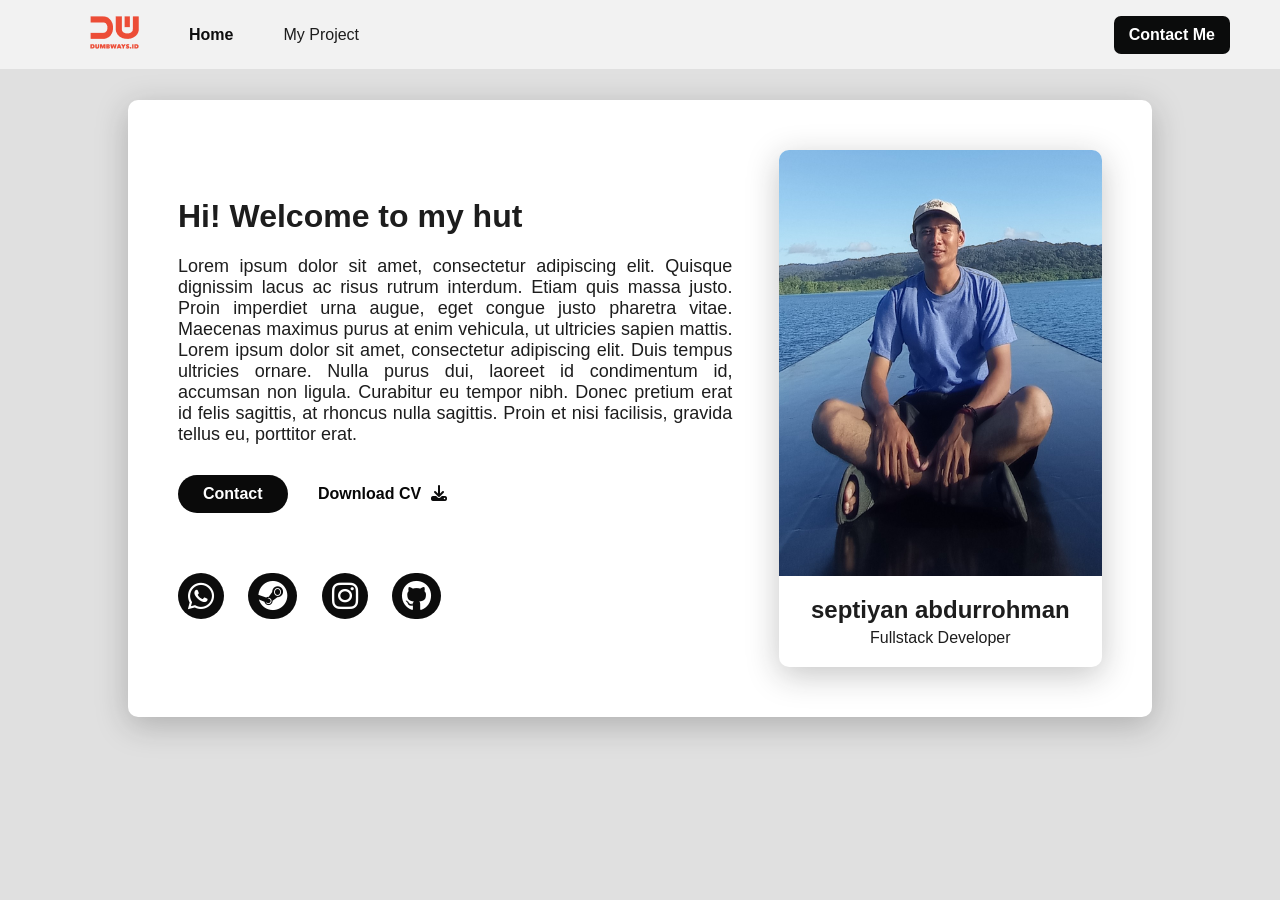
<file: index.html>
<html>
  <head>
    <meta charset="UTF-8">
    <title>
        boot
    </title>
    <link rel="stylesheet" href="https://cdnjs.cloudflare.com/ajax/libs/font-awesome/6.2.1/css/all.min.css" integrity="sha512-MV7K8+y+gLIBoVD59lQIYicR65iaqukzvf/nwasF0nqhPay5w/9lJmVM2hMDcnK1OnMGCdVK+iQrJ7lzPJQd1w==" crossorigin="anonymous" referrerpolicy="no-referrer" />
    <link rel="stylesheet" href="/assets/css/css.css">
  </head>
  <body>
   <!--nav bar-->
    <nav>
      <ul>
        <li><a href="https://dumbways.id/"><img src="/assets/images/logo.png"/></a></li>
        <li class="active"><a href="/">Home</a></li>
        <li><a href="#">My Project</a></li>
      </ul>
      <a href="contact.html" id="contact-me-button">Contact Me</a>
    </nav>
    <!--nav end-->
    <div class="container">
      <div id="left-container">
        <h1>Hi! Welcome to my hut</h1>
        <p>
            Lorem ipsum dolor sit amet, consectetur adipiscing elit. Quisque dignissim lacus ac risus rutrum interdum. Etiam quis massa justo. Proin imperdiet urna augue, eget congue justo pharetra vitae. Maecenas maximus purus at enim vehicula, ut ultricies sapien mattis. Lorem ipsum dolor sit amet, consectetur adipiscing elit. Duis tempus ultricies ornare. Nulla purus dui, laoreet id condimentum id, accumsan non ligula. Curabitur eu tempor nibh. Donec pretium erat id felis sagittis, at rhoncus nulla sagittis. Proin et nisi facilisis, gravida tellus eu, porttitor erat.
         
        </p>
        <div id="action-button-container">
          <a id="contact-button" href="mailto:septiyan63@gmail.com" target="_blank">
            <button>Contact</button>
          </a>
          <a id="download-cv-button" href="https://drive.google.com/file/d/1e1Gf2i0jvV7qUtAZ8Dupzk9ojrzxqbxm/view?usp=share_link"  cursor="pointer" download>
            <button>
              Download CV
              <i class="fa-solid fa-download"></i>
            </button>
          </a>
        </div>
        <div id="social-media-container">
          <a href="https://wa.me/0895391482096" >
            <button><i class="fa-brands fa-whatsapp"></i></button>
          </a>
          <a href="" >
            <button><i class="fa-brands fa-steam"></i></i></button>
          </a>
          <a href="https://www.instagram.com/gendaanmu_/" >
            <button><i class="fa-brands fa-instagram"></i></button>
          </a>
          <a href="https://github.com/aansd">
            <button><i class="fa-brands fa-github"></i></button>
          </a>
        </div>
      </div>
      <div id="profile-card">
        <img src="assets/images/foto1.jpg" alt="Profile Picture"/>
        <div>
          <h2>septiyan abdurrohman</h2>
          <p>Fullstack Developer</p>
        </div>
      </div>
    </div>
    
  </body>
</html>
</file>
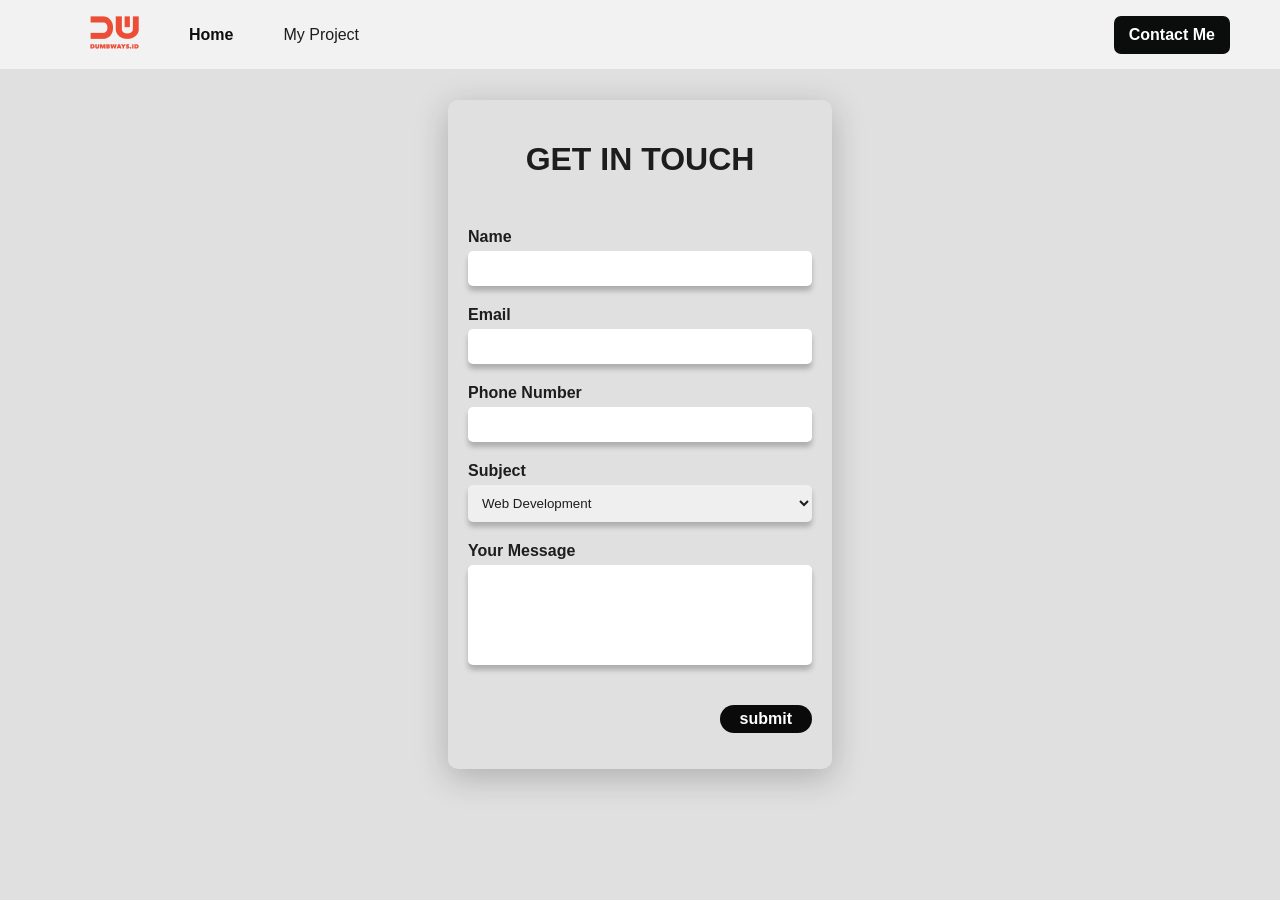
<file: contact.html>
<html>
  <head>
    <title>boot</title>
    <link rel="stylesheet" href="https://cdnjs.cloudflare.com/ajax/libs/font-awesome/6.2.1/css/all.min.css" integrity="sha512-MV7K8+y+gLIBoVD59lQIYicR65iaqukzvf/nwasF0nqhPay5w/9lJmVM2hMDcnK1OnMGCdVK+iQrJ7lzPJQd1w==" crossorigin="anonymous" referrerpolicy="no-referrer" />
    <link rel="stylesheet" href="/assets/css/css.css">
  </head>
  <body>
    
    <nav>
      <ul>
        <li><a href="/"><img src="/assets/images/logo.png"/></a></li>
        <li class="active"><a href="/">Home</a></li>
        <li><a href="#">My Project</a></li>
      </ul>
      <a href="contact.html" id="contact-me-button">Contact Me</a>
    </nav>

    <div id="form-container">
      <h1>GET IN TOUCH</h1>
      <form>
        <div>
          <label for="name">Name</label>
          <input type="text" id="name"/>
        </div>
        <div>
          <label for="email">Email</label>
          <input type="email" id="email"/>
        </div>
        <div>
          <label for="phone-number">Phone Number</label>
          <input type="text" id="phone-number"/>
        </div>
        <div>
          <label for="subject">Subject</label>
          <select id="subject">
            <option>Web Development</option>
            <option>Software Development</option>
            <option>Mobile Development</option>
          </select>
        </div>
        <div>
          <label for="message">Your Message</label>
          <textarea id="message"></textarea>
        </div>
        <div id="submit-button-container">
          <button type="button" id="submit-button" onclick="send()">submit</button>
        </div>
      </form>
    </div>
    <script src="/assets/js/main.js"></script>
  </body>
</html>
</file>
<file: assets/css/css.css>
* {
  font-family: sans-serif;
  box-sizing: border-box;
  color: #1d1d1d;
}
a {
  color: #0c0c0c;
}
body {
  background-color: #e0e0e0;
  margin: 0;
}
nav {
  background-color: #f2f2f2;
  padding: 0 50px;
  display: flex;
  align-items: center;
  justify-content: space-between;
  position: fixed;
  top: 0;
  right: 0;
  left: 0;
}
nav a {
  text-decoration: none;
}
nav ul {
  display: flex;
  align-items: center;
}
nav ul li {
  list-style-type: none;
  margin-right: 50px;
}
nav ul li a {
  color: #1d1d1d;
}
nav ul li.active a {
  color: #0d0d0e;
  font-weight: bold;
}
#contact-me-button {
  color: #ffffff;
  background-color: #0b0c0c;
  padding: 10px 15px;
  border-radius: 7px;
  font-weight: bold;
}
.container {
  width: 80%;
  margin: 100px auto;
  display: flex;
  align-items: center;
  justify-content: space-between;
  background-color: #ffffff;
  border-radius: 10px;
  box-shadow: 0 8px 32px rgba(29,29,29,0.25);
  padding: 50px;
}
#left-container {
  width: 60%;
}
#left-container h1 {
  font-weight: 800;
  margin-top: 0;
}
#left-container p {
  text-align: justify;
  margin-bottom: 30px;
  font-size: large;
}
#action-button-container a {
  text-decoration: none;
}
#contact-button {
  margin-right: 20px;
}
#contact-button button {
  border: none;
  background: #0a0a0a;
  font-weight: bold;
  color: #ffffff;
  padding: 10px 25px;
  border-radius: 20px;
  margin-bottom: 20px;
  font-size: 16px;
  cursor: pointer;
}
#download-cv-button button {
  border: none;
  background: none;
  font-weight: bold;
  color: #070707;
  border-radius: 20px;
  font-size: 16px;
  cursor: pointer;
}
#download-cv-button button i {
  margin-left: 5px;
  color: #0d0d0e;
}
#social-media-container {
  margin: 40px 0 0 0;
}
#social-media-container a {
  text-decoration: none;
}
#social-media-container a button {
  font-size: 30px;
  background: #0c0c0c;
  border: none;
  color: #ffffff;
  padding: 8px 10px;
  border-radius: 30px;
  margin-right: 20px;
  cursor: pointer;
}
#social-media-container a button i {
  color: #ffffff;
}
#profile-card {
  width: 35%;
  border-radius: 10px;
  box-shadow: 0 8px 32px rgba(29,29,29,0.25);
}
#profile-card img {
  width: 100%;
  border-radius: 10px 10px 0 0;
}
#profile-card div {
  padding: 20px 0;
}
#profile-card div h2 {
  margin: 0;
  margin-bottom: 5px;
  text-align: center;
}
#profile-card div p {
  margin: 0;
  text-align: center;
}
#form-container {
  width: 30%;
  margin: 100px auto;
  padding: 20px;
  border-radius: 10px;
  box-shadow: 0 8px 32px rgba(29,29,29,0.25);
  
}
#form-container h1 {
  font-weight: 900;
  text-align: center;
  margin-bottom: 50px;
}
input, select, textarea {
  width: 100%;
  padding: 10px;
  border-radius: 5px;
  border: none;
  box-shadow: 0 5px 5px rgba(29,29,29,0.25);
  margin-top: 5px;
  margin-bottom: 20px;
}
label {
  font-weight: bold;
}
textarea {
  resize: none;
  height: 100px;
}
#submit-button-container {
  display: flex;
  justify-content: end;
  
}
#submit-button {
  font-size: 16px;
  margin-top: 20px;
  color: #ffffff;
  font-weight: bold;
  background-color: #0a0a0a;
  border: none;
  padding: 5px 20px;
  border-radius: 20px;
  cursor: pointer;
}
</file>
